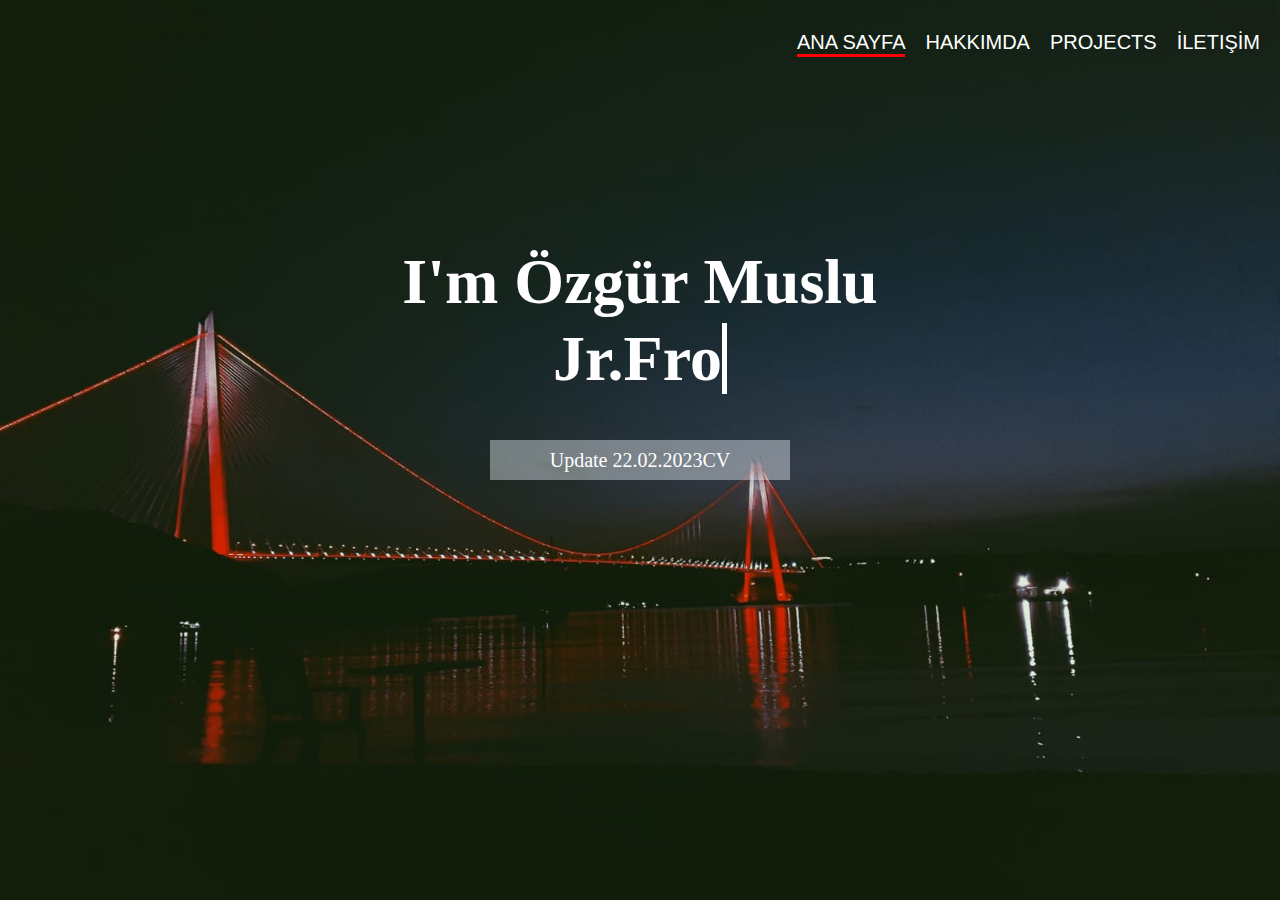
<file: views/index.html>
<!DOCTYPE html>
<html lang="en">
<head>
    <meta charset="UTF-8">
    <meta http-equiv="X-UA-Compatible" content="IE=edge">
    <meta name="viewport" content="width=device-width, initial-scale=1.0">
    <link rel="stylesheet" href="https://cdnjs.cloudflare.com/ajax/libs/font-awesome/6.2.0/css/all.min.css" integrity="sha512-xh6O/CkQoPOWDdYTDqeRdPCVd1SpvCA9XXcUnZS2FmJNp1coAFzvtCN9BmamE+4aHK8yyUHUSCcJHgXloTyT2A==" crossorigin="anonymous" referrerpolicy="no-referrer" />
    <link
      rel="stylesheet"
      href="https://cdnjs.cloudflare.com/ajax/libs/animate.css/4.1.1/animate.min.css"
    />
    <link rel="stylesheet" href="/public/css/index.css">
    <link rel="stylesheet" href="/public/css/icons.css">
    <link rel="stylesheet" href="/public/css/navbarindex.css">
    <title>Ana Sayfa</title>
</head>
<body>
    <!-- Navbarrr icons -->
    <header class="navbar ">
    <div class="social-icons ">
        <a target="_blank"href="https://github.com/ozgurmsll"><i class="bir-icons fa-brands fa-github fa-2x animate__animated  animate__backInLeft"></i></a>
        <a target="_blank"href="https://www.instagram.com/ozgurmsll/?hl=tr"><i class="iki-icons fab fa-instagram  fa-2x animate__animated  animate__backInLeft"></i></a>
        <a target="_blank" href="https://www.linkedin.com/in/%C3%B6zg%C3%BCr-m-793965205/"><i class="üç-icon fab fa-linkedin fa-2x animate__animated  animate__backInLeft"></i></a>
        <a target="_blank" href="https://www.youtube.com/channel/UCdhsWxDwZJPTFJApdWdC3IQ"><i class="dört-icon fab fa-youtube  fa-2x animate__animated  animate__backInLeft"></i></a>
    </div>
        <ul id="main-nav"class="nav-items ">
            <li ><a href="index.html" class="active" style="border-color:red">Ana Sayfa</a></li>
            <li><a href="aboutme.html">Hakkımda</a></li>
            <li><a href="projects.html">Projects</a></li>
            <li><a href="contact.html">İletişİm</a></li>
            
        </ul>
    </header>   
    <div class="header-content">
        <h1>
          I'm Özgür Muslu
          <span
            class="typewrite"
            data-period="1000"
            data-type='["Jr.Front-end Dev","JavaScript","Excel-Vba","Python","React","Angular"]'
          ></span>
        </h1>
        <a
          href=""
          class="Message animate__animated animate__fadeInDown my-2"
        >
          Update 22.02.2023<i class="fa-solid fa-arrow-right"></i>CV

        </a>
      </div>
    </div>
    <footer>

    </footer>
    <script src="/public/js/type-writer.js"></script>
 
</body>
</html>
</file>
<file: public/css/index.css>
body{
    margin: 0;
    padding: 0;
    background-image: url('/public/img/deneme3.jpg');
    height: 100vh;
    width: 100%;
    background-position: center;
    background-size:cover;
}
.header-content{
    display: flex;
    flex-direction: column;
    justify-content: center;
    align-items: center;
    text-align: center;
    padding-top: 10%;
    color: #fff;
    
  
}
.header-content h1 {
    font-size: 4rem;
    line-height: 1.2;
}
.typewrite {
    display: block;
}
.Message{
    display: flex;
    align-items: center;
    justify-content: center;
    font-size: 20px;
    width: 300px;
    background-color:rgba(240, 248, 255, 0.417);
    height: 40px;
    text-decoration: none;
    color: white
}
@media(max-width: 568px){
   body{
    background-repeat:no-repeat;
    background-size:cover;
    background-position:center;
    }   
    .header-content h1 {
        font-size: 1.6rem;
        line-height: 1.5;
    }
    .Message{
        display:none
    }
  
 }
</file>
<file: public/css/icons.css>
.social-icons a{
    display: block;
    margin-bottom: 5px;
    margin-top: 5px;
   padding-left: 20px;
    color: #fff;
}

.bir-icons{
    animation-delay: 0.5s;
}
.bir-icons:hover{
    transition-duration: 3s;
}
.iki-icons{
    animation-delay: 1s;
}
.üç-icon{
    animation-delay: 1.5s;

}
.dört-icon{
    animation-delay: 2s;
}

.bir-icons:hover{
    padding-left: 10px;
}


.iki-icons:hover{
    padding-left: 10px;
}

.iki-icons:hover{
    transition-duration: 3s;
}
.üç-icon:hover{
    padding-left: 10px;
}

.üç-icon:hover{
    transition-duration: 3s;
}
.dört-icon:hover{
    padding-left: 10px;
}

.dört-icon:hover{
    transition-duration: 3s;
}
</file>
<file: public/css/navbarindex.css>
.navbar {
  display: flex;
  width: 100%;
  justify-content: space-between;
    
}
.navbar .nav-items {
  display: flex;
  flex-direction: row;
  list-style: none;
  padding-top: 15px;
  
    
}
li{
    padding-right: 20px;
}

.navbar .nav-items a {
    display: flex;
  color: #fff;
  text-decoration: none;
  font-size: 20px;
  text-transform: uppercase;
  border-bottom: 3px transparent solid;
  transition: border-color .5s;
  font-family: 'Prompt', sans-serif;
}
.nav-items a:hover{
    border-color:rgb(140, 141, 142);

}


    
@media(max-width: 568px){
    .navbar .nav-items a{
        font-size:15px;
    }
    .navbar .nav-items {
        display: flex;
        flex-direction: column;
    }
    .navbar .nav-items li{

        margin-bottom:10px
    }
     

   
  

}
</file>
